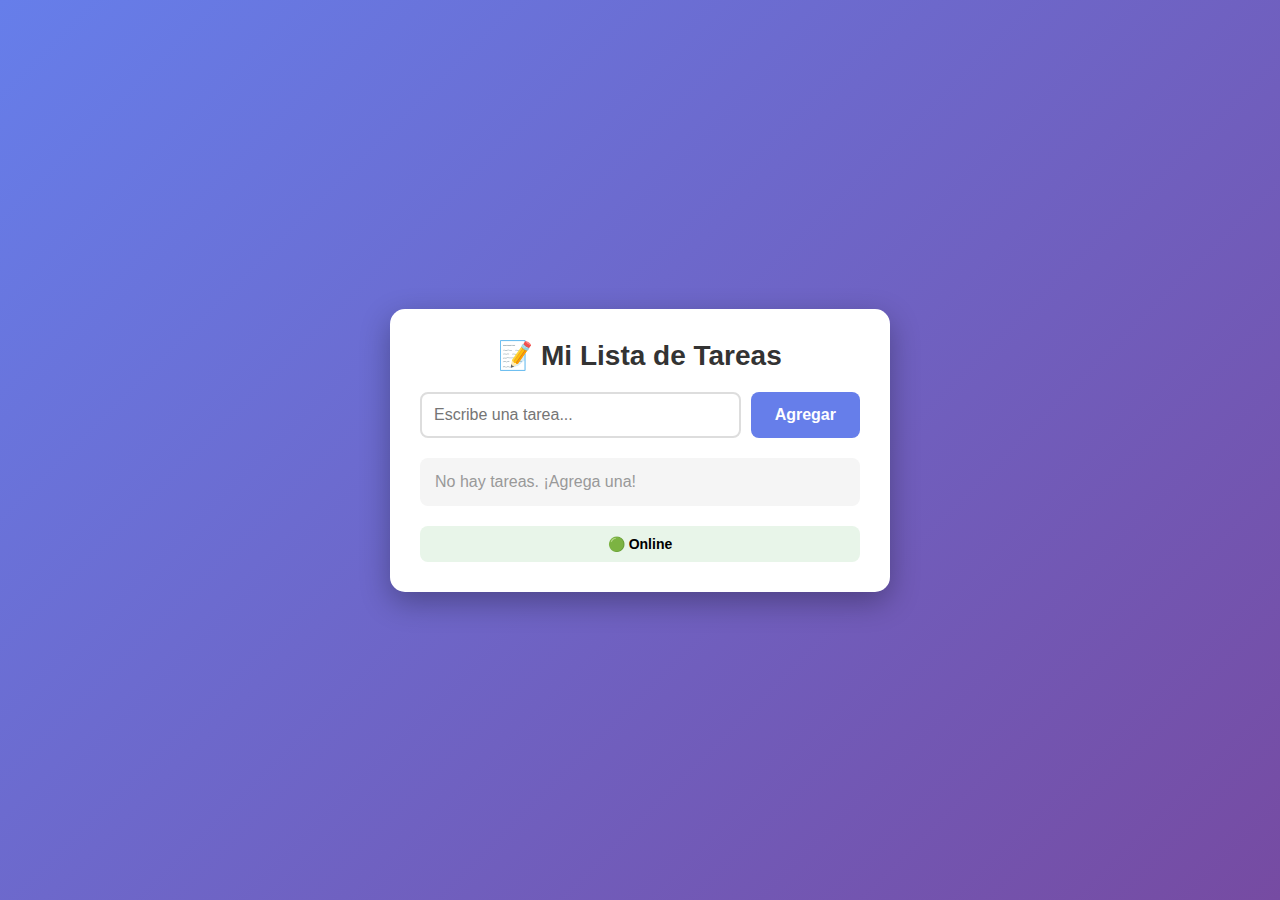
<file: index.html>
<!DOCTYPE html>
<html lang="es">
<head>
    <meta charset="UTF-8">
    <meta name="viewport" content="width=device-width, initial-scale=1.0">
    <meta name="theme-color" content="#2196F3">
    
    <!-- Configuración PWA -->
    <link rel="manifest" href="manifest.json">
    
    <!-- Soporte iOS -->
    <meta name="apple-mobile-web-app-capable" content="yes">
    <meta name="apple-mobile-web-app-status-bar-style" content="black-translucent">
    <link rel="apple-touch-icon" href="/images/192.png">
    
    <!-- Estilos -->
    <link rel="stylesheet" href="style.css">
    
    <title>Mi Primera PWA</title>
</head>
<body>
    <div class="container">
        <h1>📝 Mi Lista de Tareas</h1>
        
        <div class="input-container">
            <input type="text" id="taskInput" placeholder="Escribe una tarea...">
            <button id="addButton">Agregar</button>
        </div>
        
        <ul id="taskList"></ul>
        
        <div class="status" id="status">🟢 Online</div>
    </div>
    
    <script src="db.js"></script>
    <script src="app.js"></script>
</body>
</html>
</file>
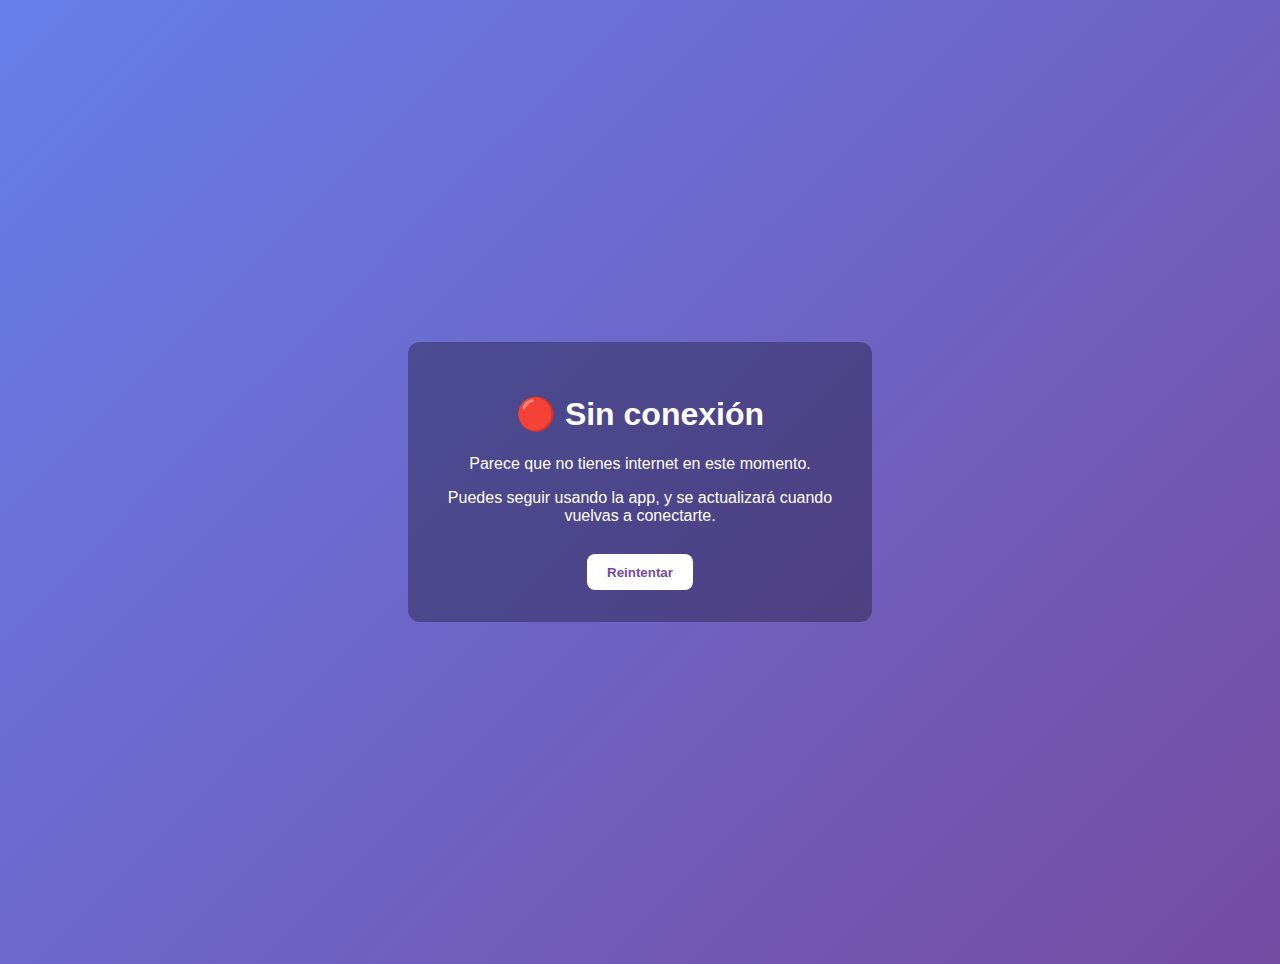
<file: offline.html>
<!DOCTYPE html>
<html lang="es">
<head>
  <meta charset="UTF-8">
  <title>Sin conexión</title>
  <meta name="viewport" content="width=device-width, initial-scale=1.0">
  <style>
    body {
      font-family: -apple-system, BlinkMacSystemFont, Arial, sans-serif;
      display: flex;
      justify-content: center;
      align-items: center;
      text-align: center;
      height: 100vh;
      background: linear-gradient(135deg, #667eea 0%, #764ba2 100%);
      color: white;
      margin: 0;
      padding: 2em;
    }
    .card {
      background: rgba(0,0,0,0.3);
      border-radius: 12px;
      padding: 2em;
      max-width: 400px;
    }
    button {
      margin-top: 1em;
      padding: 0.8em 1.5em;
      background: white;
      color: #764ba2;
      font-weight: bold;
      border: none;
      border-radius: 8px;
      cursor: pointer;
    }
  </style>
</head>
<body>
  <div class="card">
    <h1>🔴 Sin conexión</h1>
    <p>Parece que no tienes internet en este momento.</p>
    <p>Puedes seguir usando la app, y se actualizará cuando vuelvas a conectarte.</p>
    <button onclick="location.reload()">Reintentar</button>
  </div>
</body>
</html>
</file>
<file: style.css>
* {
    margin: 0;
    padding: 0;
    box-sizing: border-box;
}

body {
    font-family: -apple-system, BlinkMacSystemFont, 'Segoe UI', Arial, sans-serif;
    background: linear-gradient(135deg, #667eea 0%, #764ba2 100%);
    min-height: 100vh;
    display: flex;
    justify-content: center;
    align-items: center;
    padding: 20px;
}

.container {
    background: white;
    padding: 30px;
    border-radius: 15px;
    box-shadow: 0 10px 30px rgba(0,0,0,0.3);
    width: 100%;
    max-width: 500px;
}

h1 {
    color: #333;
    text-align: center;
    margin-bottom: 20px;
    font-size: 28px;
}

.input-container {
    display: flex;
    gap: 10px;
    margin-bottom: 20px;
}

input {
    flex: 1;
    padding: 12px;
    border: 2px solid #ddd;
    border-radius: 8px;
    font-size: 16px;
    outline: none;
    transition: border-color 0.3s;
}

input:focus {
    border-color: #667eea;
}

button {
    padding: 12px 24px;
    background: #667eea;
    color: white;
    border: none;
    border-radius: 8px;
    cursor: pointer;
    font-size: 16px;
    font-weight: bold;
    transition: background 0.3s;
}

button:hover {
    background: #5568d3;
}

ul {
    list-style: none;
}

li {
    background: #f5f5f5;
    padding: 15px;
    margin-bottom: 10px;
    border-radius: 8px;
    display: flex;
    justify-content: space-between;
    align-items: center;
    animation: slideIn 0.3s ease;
}

@keyframes slideIn {
    from {
        opacity: 0;
        transform: translateY(-10px);
    }
    to {
        opacity: 1;
        transform: translateY(0);
    }
}

.status {
    margin-top: 20px;
    text-align: center;
    padding: 10px;
    border-radius: 8px;
    background: #e8f5e9;
    font-weight: bold;
    font-size: 14px;
}
</file>
